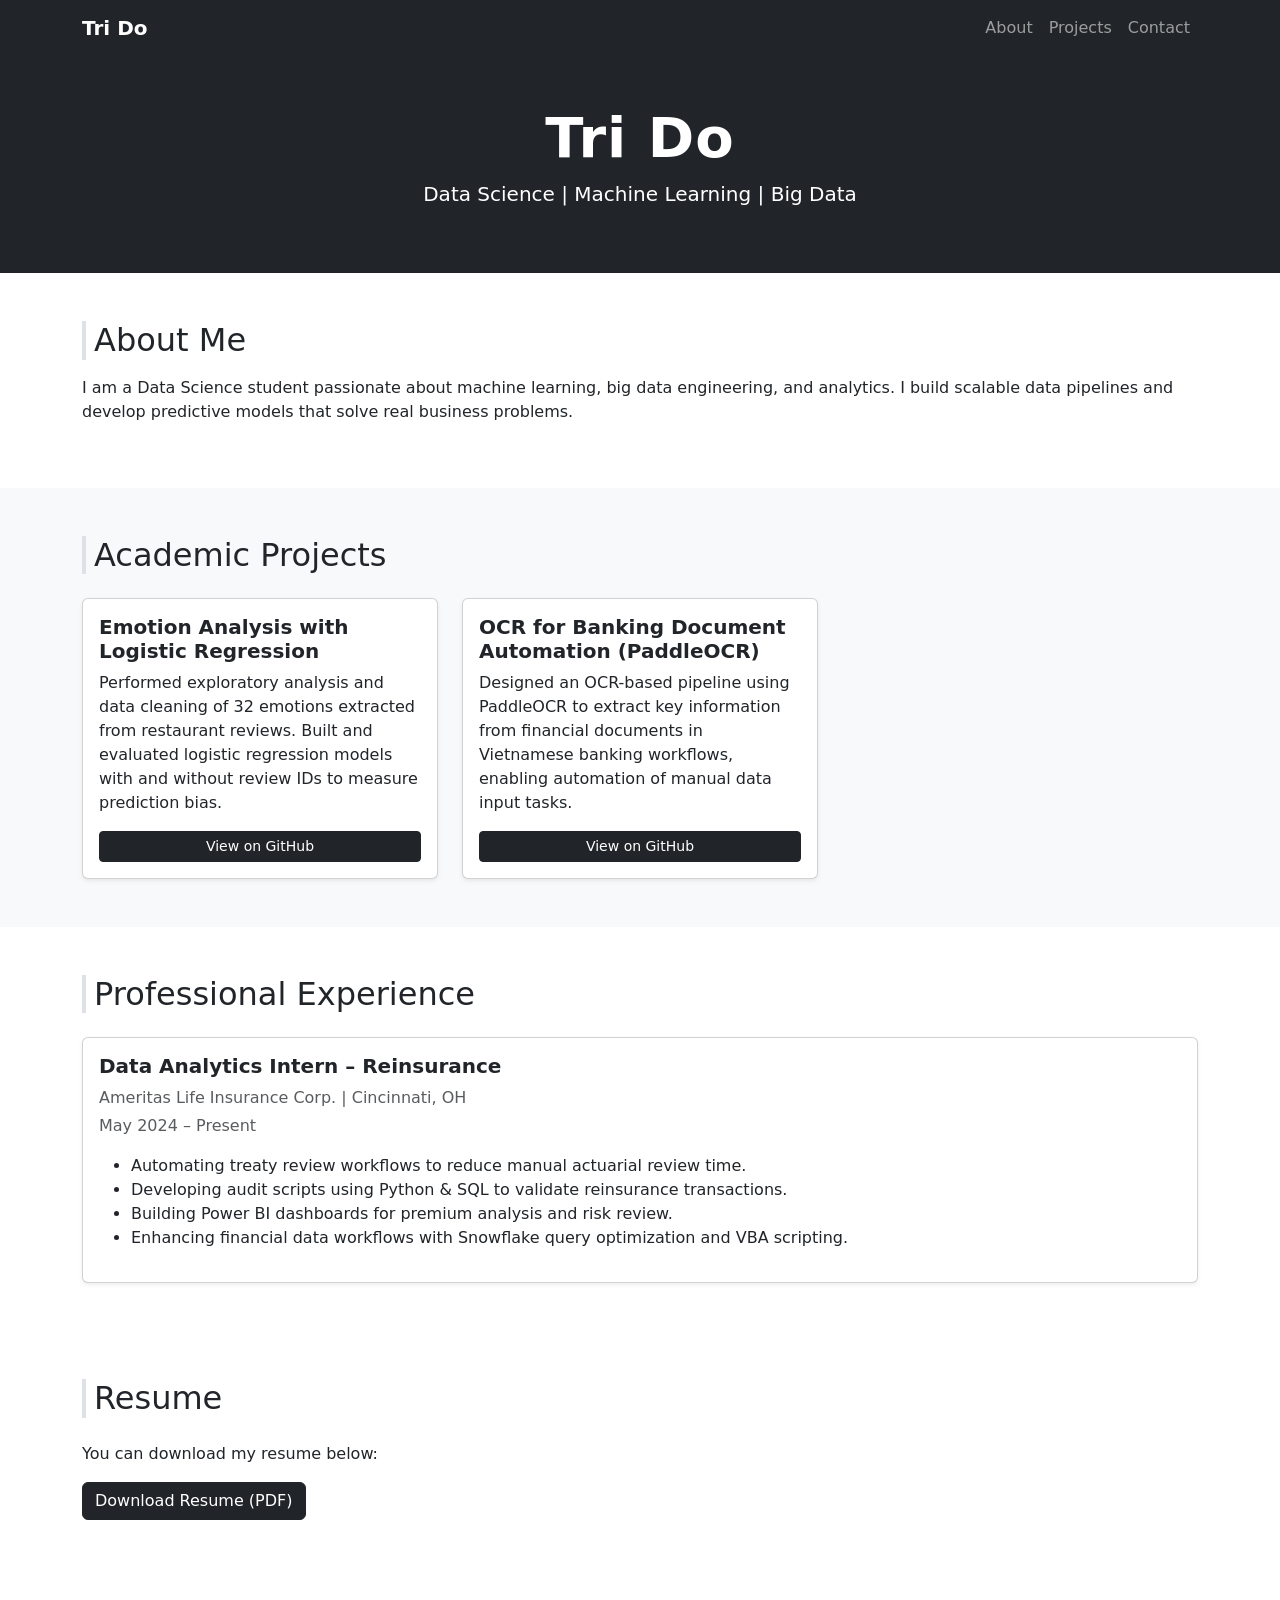
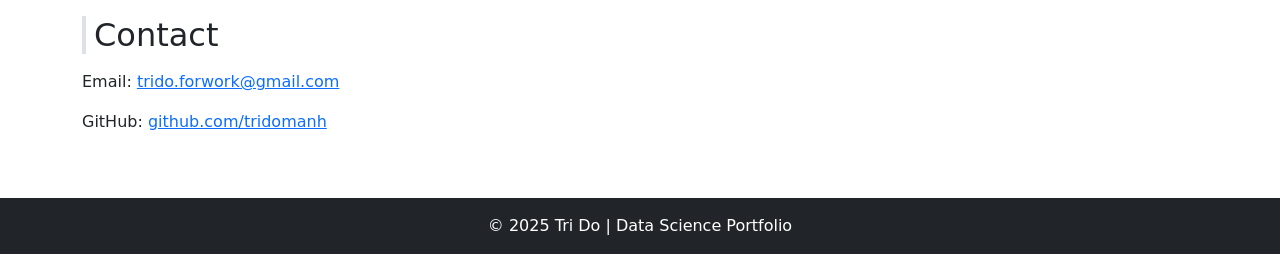
<file: index.html>
<!DOCTYPE html>
<html lang="en">
<head>
    <meta charset="UTF-8">
    <meta name="viewport" content="width=device-width, initial-scale=1.0">
    <title>Tri Do | Portfolio</title>

    <!-- Bootstrap CSS -->
    <link href="https://cdn.jsdelivr.net/npm/bootstrap@5.3.2/dist/css/bootstrap.min.css" rel="stylesheet">
    <link rel="stylesheet" href="style.css">
</head>
<body>

<!-- Navbar -->
<nav class="navbar navbar-expand-lg navbar-dark bg-dark">
    <div class="container">
        <a class="navbar-brand fw-bold" href="#">Tri Do</a>
        <button class="navbar-toggler" type="button" data-bs-toggle="collapse" data-bs-target="#navbarNav">
            <span class="navbar-toggler-icon"></span>
        </button>
        <div class="collapse navbar-collapse" id="navbarNav">
            <ul class="navbar-nav ms-auto">
                <li class="nav-item"><a class="nav-link" href="#about">About</a></li>
                <li class="nav-item"><a class="nav-link" href="#projects">Projects</a></li>
                <li class="nav-item"><a class="nav-link" href="#contact">Contact</a></li>
            </ul>
        </div>
    </div>
</nav>

<!-- Hero -->
<header class="bg-dark text-white text-center py-5">
    <h1 class="display-4 fw-bold">Tri Do</h1>
    <p class="lead">Data Science | Machine Learning | Big Data</p>
</header>

<!-- About -->
<section id="about" class="py-5 container">
    <h2 class="mb-3 border-start border-4 ps-2">About Me</h2>
    <p>I am a Data Science student passionate about machine learning, big data engineering, and analytics. I build scalable data pipelines and develop predictive models that solve real business problems.</p>
</section>

<!-- Academic Projects -->
<section id="academia" class="py-5 bg-light">
    <div class="container">
        <h2 class="mb-4 border-start border-4 ps-2">Academic Projects</h2>

        <div class="row g-4">

            <!-- Academic Project 1 -->
            <div class="col-md-6 col-lg-4">
                <div class="card shadow-sm h-100">
                    <div class="card-body d-flex flex-column">
                        <h5 class="card-title">Emotion Analysis with Logistic Regression</h5>
                        <p class="card-text">
                            Performed exploratory analysis and data cleaning of 32 emotions extracted 
                            from restaurant reviews. Built and evaluated logistic regression models 
                            with and without review IDs to measure prediction bias.
                        </p>
                        <a href="https://github.com/tridomanh/data-cleaning-and-logistic-regression-on-emotions" 
                           target="_blank" class="btn btn-dark btn-sm mt-auto">
                            View on GitHub
                        </a>
                    </div>
                </div>
            </div>

            <!-- Academic Project 2 -->
            <div class="col-md-6 col-lg-4">
                <div class="card shadow-sm h-100">
                    <div class="card-body d-flex flex-column">
                        <h5 class="card-title">OCR for Banking Document Automation (PaddleOCR)</h5>
                        <p class="card-text">
                            Designed an OCR-based pipeline using PaddleOCR to extract key information 
                            from financial documents in Vietnamese banking workflows, enabling 
                            automation of manual data input tasks.
                        </p>
                        <a href="https://github.com/tridomanh/paddle/tree/main" 
                           target="_blank" class="btn btn-dark btn-sm mt-auto">
                            View on GitHub
                        </a>
                    </div>
                </div>
            </div>

        </div>
    </div>
</section>

<!-- Professional Experience -->
<section id="experience" class="py-5 container">
    <h2 class="mb-4 border-start border-4 ps-2">Professional Experience</h2>

    <div class="card shadow-sm">
        <div class="card-body">
            <h5 class="card-title fw-bold">Data Analytics Intern – Reinsurance</h5>
            <p class="text-muted mb-1">Ameritas Life Insurance Corp. | Cincinnati, OH</p>
            <p class="text-muted">May 2024 – Present</p>

            <ul>
                <li>Automating treaty review workflows to reduce manual actuarial review time.</li>
                <li>Developing audit scripts using Python & SQL to validate reinsurance transactions.</li>
                <li>Building Power BI dashboards for premium analysis and risk review.</li>
                <li>Enhancing financial data workflows with Snowflake query optimization and VBA scripting.</li>
            </ul>
        </div>
    </div>
</section>

<!-- Resume -->
<section id="resume" class="py-5 container">
    <h2 class="mb-4 border-start border-4 ps-2">Resume</h2>
    <p>You can download my resume below:</p>
    <a href="resume.pdf" target="_blank" class="btn btn-dark">Download Resume (PDF)</a>
</section>


<!-- Contact -->
<section id="contact" class="py-5 container">
    <h2 class="mb-3 border-start border-4 ps-2">Contact</h2>
    <p>Email: <a href="mailto:trido.forwork@gmail.com">trido.forwork@gmail.com</a></p>
    <p>GitHub: <a href="https://github.com/tridomanh" target="_blank">github.com/tridomanh</a></p>
</section>

<!-- Footer -->
<footer class="text-center py-3 bg-dark text-white">
    © 2025 Tri Do | Data Science Portfolio
</footer>

<!-- Bootstrap JS -->
<script src="https://cdn.jsdelivr.net/npm/bootstrap@5.3.2/dist/js/bootstrap.bundle.min.js"></script>
</body>
</html>
</file>
<file: style.css>
/* Optional Light Customization */
body {
    scroll-behavior: smooth;
}

header h1 {
    letter-spacing: 1px;
}

.card:hover {
    transform: translateY(-5px);
    transition: 0.3s;
}

.card-title {
    font-weight: 600;
}
</file>
